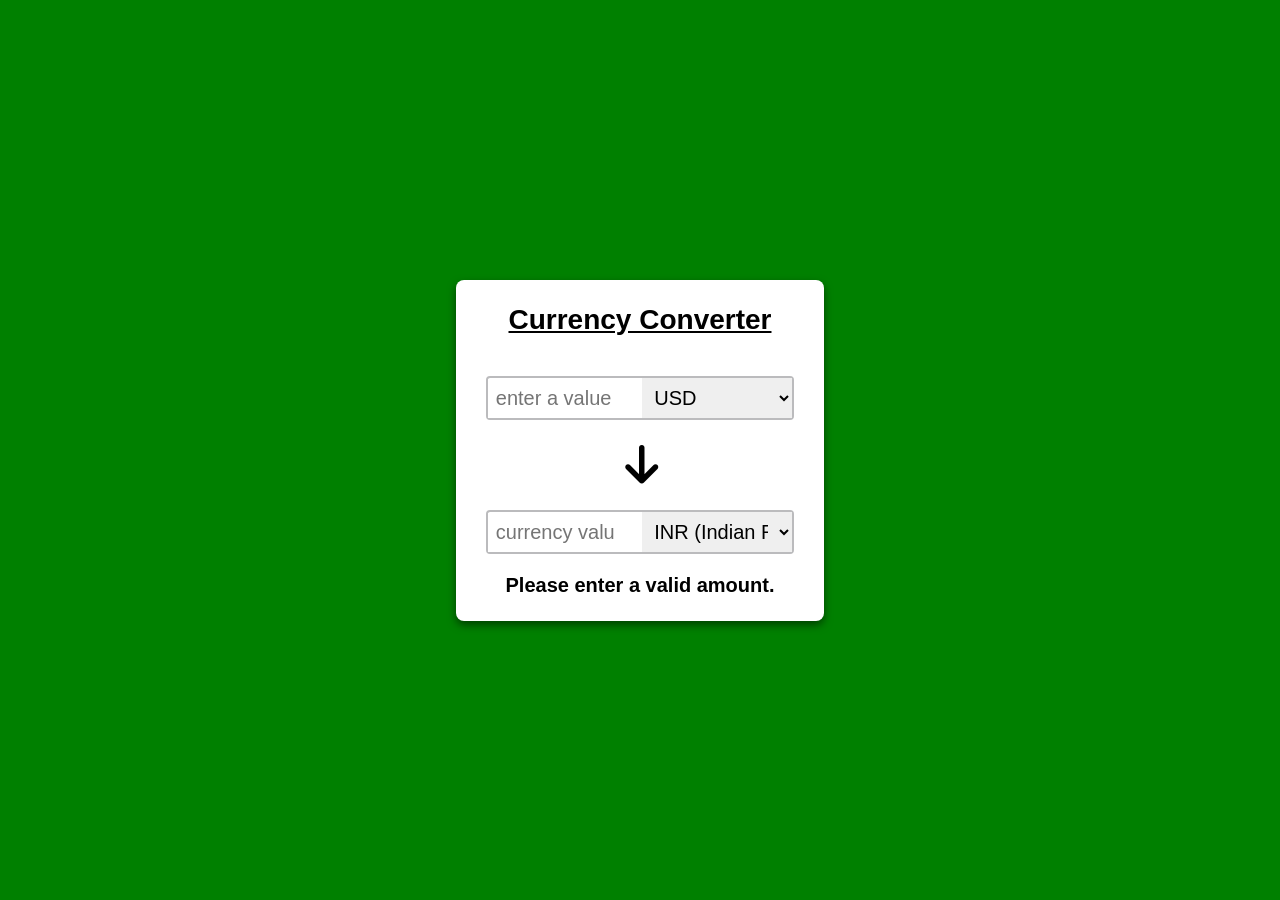
<file: Currency Converter/index.html>
<!DOCTYPE html>
<html lang="en">
<head>
  <meta charset="UTF-8" />
  <meta name="viewport" content="width=device-width, initial-scale=1.0" />
  <title>Currency Converter</title>
  <link rel="stylesheet" href="style.css" />
  <link rel="stylesheet" href="https://cdnjs.cloudflare.com/ajax/libs/font-awesome/6.5.0/css/all.min.css" />
</head>
<body>
  <main>
    <section>
      <div class="Converter-container"> 
        <h1>Currency Converter</h1>

        <div class="input-container">
          <input type="number" placeholder="enter a value" min="1" class="amount" />
          <select aria-label="label for the select" class="fromCurrency">
            <option value="NPR">NPR</option>
            <option value="USD">USD</option>
          </select>
        </div>

        <div class="arrow"><i class="fa-solid fa-arrow-right"></i></div>

        <div class="input-container">
          <input placeholder="currency value" type="number" class="Convertedamount" /> 
          <select aria-label="label for the select"  class="toCurrency">
            <option value="NPR">NPR</option>
            <option value="USD">USD</option>
          </select>
        </div>

        <div class="result">1 USD = 85.86 NPR</div>
      </div>
    </section>
  </main>

  <script src="script.js"></script>
</body>
</html>
</file>
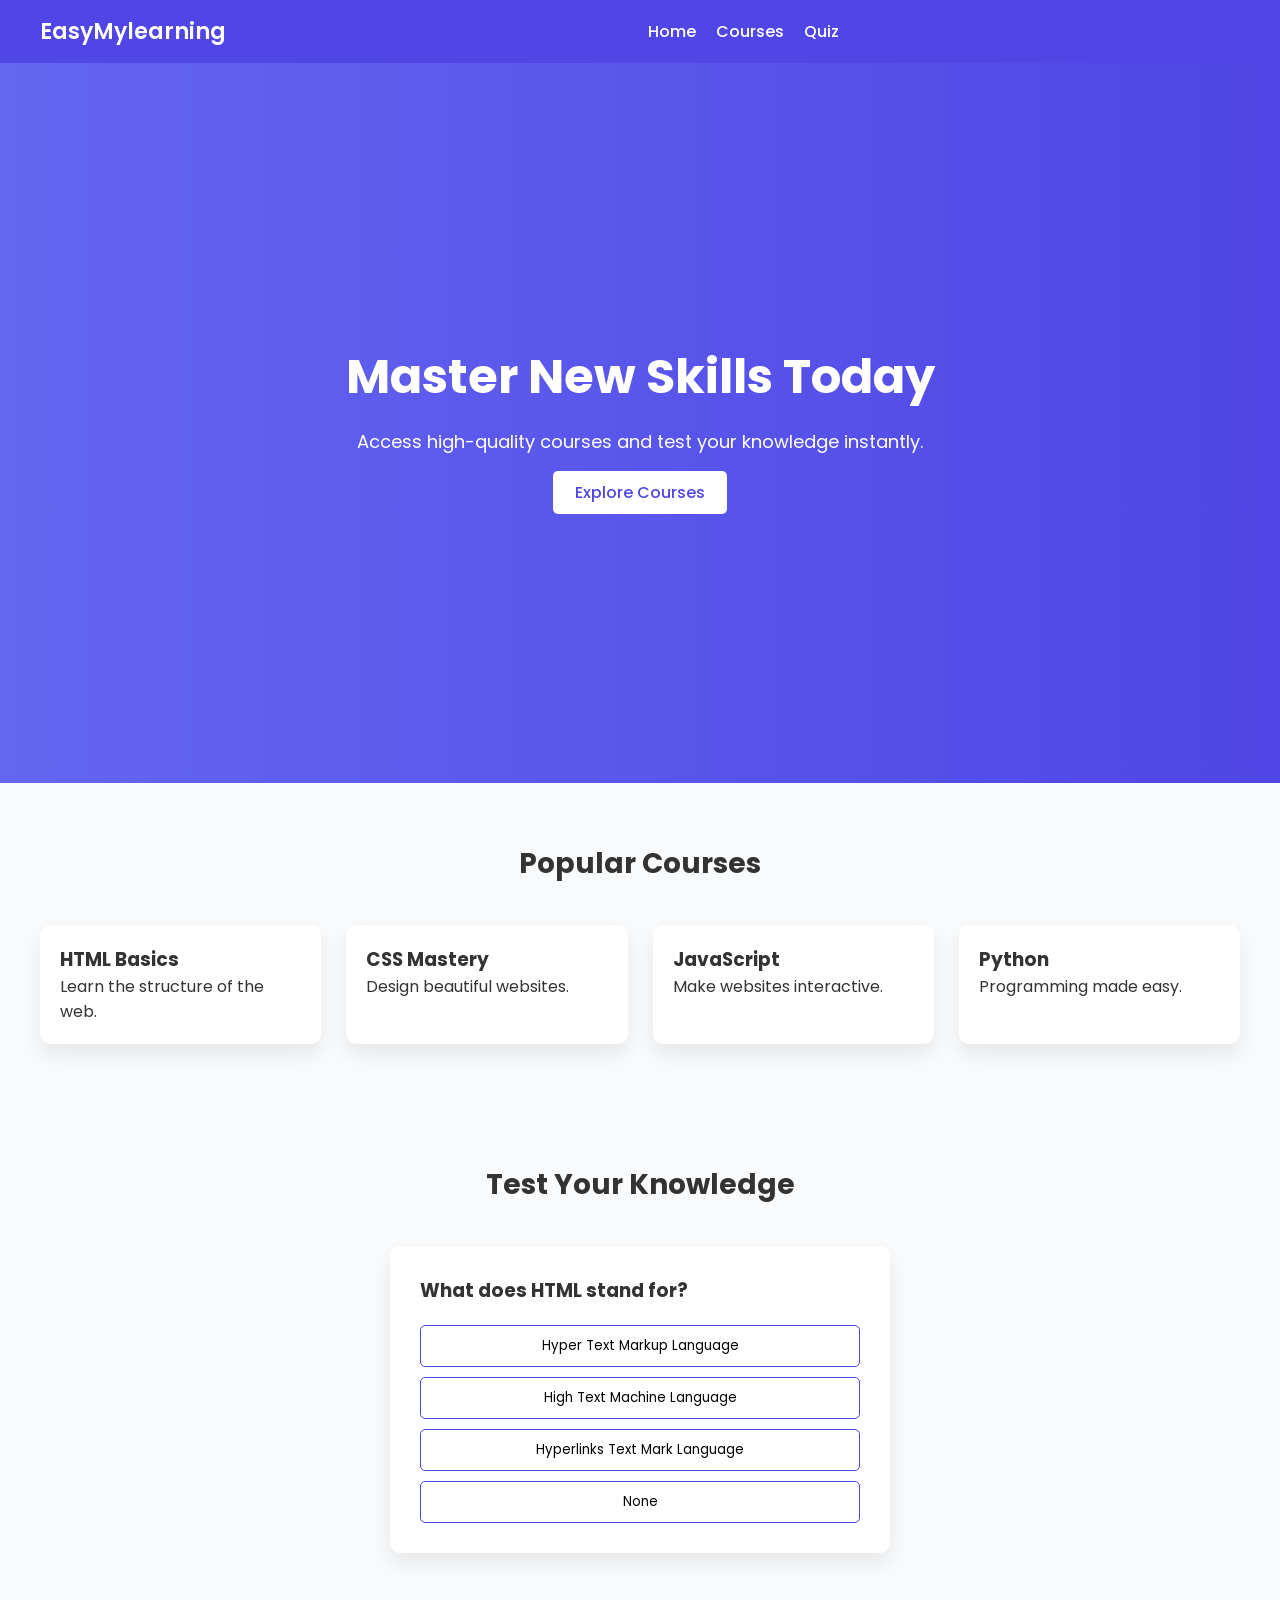
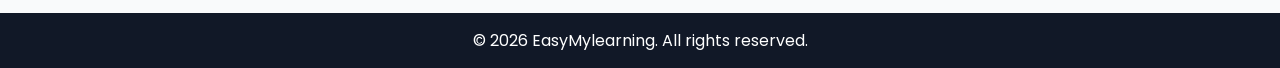
<file: EasyMyLearning/index.html>
<!DOCTYPE html>
<html lang="en">
<head>
    <meta charset="UTF-8">
    <meta name="viewport" content="width=device-width, initial-scale=1.0">
    <title>EasyMylearning - Learn Easily</title>

    <!-- Google Font -->
    <link href="https://fonts.googleapis.com/css2?family=Poppins:wght@300;400;600&display=swap" rel="stylesheet">

    <!-- CSS -->
    <link rel="stylesheet" href="style.css">
</head>
<body>

    <!-- Navigation -->
    <nav class="navbar">
        <div class="logo">EasyMylearning</div>
        <ul class="nav-links">
            <li><a href="#home">Home</a></li>
            <li><a href="#courses">Courses</a></li>
            <li><a href="#quiz">Quiz</a></li>
        </ul>
        <div class="hamburger">
            <span></span><span></span><span></span>
        </div>
    </nav>

    <!-- Hero Section -->
    <header id="home" class="hero">
        <div class="hero-content">
            <h1>Master New Skills Today</h1>
            <p>Access high-quality courses and test your knowledge instantly.</p>
            <a href="#courses" class="btn">Explore Courses</a>
        </div>
    </header>

    <!-- Courses Section -->
    <section id="courses" class="container">
        <h2 class="section-title">Popular Courses</h2>
        <div class="course-grid" id="course-container"></div>
    </section>

    <!-- Quiz Section -->
    <section id="quiz" class="container">
        <h2 class="section-title">Test Your Knowledge</h2>
        <div class="quiz-card">
            <div id="quiz-question-container">
                <h3 id="question-text"></h3>
                <div id="answer-buttons" class="btn-grid"></div>
            </div>

            <div id="quiz-result" class="hide">
                <h3>Your Score: <span id="score">0</span>/5</h3>
                <button id="restart-btn" class="btn">Restart Quiz</button>
            </div>
        </div>
    </section>

    <!-- Footer -->
    <footer>
        <p>&copy; 2026 EasyMylearning. All rights reserved.</p>
    </footer>

    <!-- JS -->
    <script src="script.js"></script>
</body>
</html>
</file>
<file: Currency Converter/style.css>
*{
    margin: 0;
    padding: 0;
    box-sizing: border-box;
    font-family: Verdana, Geneva, Tahoma, sans-serif;
}

body{
    display: flex;
    justify-content: center;
    align-items: center;
    min-height: 100vh;
    background: green;
}

.Converter-container{
    background: #fff;
    border-radius: 8px;
    box-shadow: 0px 4px 8px rgba(0, 0, 0, 0.5);
    padding: 24px 30px;
    text-align: center;

}

.Converter-container h1{
    font-size: 28px;
    text-decoration: underline;
    color: #000;
    margin-bottom: 40px;
}
.Converter-container .input-container{
    border: 2px solid #bbbbbd;
    border-radius: 4px;
    margin-block: 20px;
}

.Converter-container.input-container:focus-within{
    border-color: red;
}
.Converter-container .input-container input,
.Converter-container .input-container select{
    width: 150px;
    outline: none;
    border: none;
    font-size: 20px;
    padding: 8px;
    overflow: hidden;
}

.Converter-container .arrow{
    transform: rotate(90deg);
    font-size: 44px;
}

.Converter-container .result{
    font-size: 20px;
    font-weight: 700;
    margin-top: 20px;
}
</file>
<file: EasyMyLearning/style.css>
* {
    margin: 0;
    padding: 0;
    box-sizing: border-box;
    font-family: 'Poppins', sans-serif;
}

body {
    background: #f9fafb;
    color: #333;
}

/* Navbar */
.navbar {
    display: flex;
    justify-content: space-between;
    align-items: center;
    padding: 15px 40px;
    background: #4f46e5;
    color: #fff;
}

.logo {
    font-size: 22px;
    font-weight: 600;
}

.nav-links {
    list-style: none;
    display: flex;
}

.nav-links li {
    margin-left: 20px;
}

.nav-links a {
    color: white;
    text-decoration: none;
    font-weight: 500;
}

/* Hero */
.hero {
    height: 80vh;
    background: linear-gradient(to right, #6366f1, #4f46e5);
    display: flex;
    align-items: center;
    justify-content: center;
    text-align: center;
    color: #fff;
}

.hero h1 {
    font-size: 48px;
    margin-bottom: 15px;
}

.hero p {
    font-size: 18px;
    margin-bottom: 25px;
}

.btn {
    background: #fff;
    color: #4f46e5;
    padding: 10px 22px;
    border-radius: 5px;
    text-decoration: none;
    border: none;
    cursor: pointer;
    font-weight: 500;
}

/* Container */
.container {
    padding: 60px 40px;
}

.section-title {
    text-align: center;
    margin-bottom: 40px;
    font-size: 28px;
}

/* Courses */
.course-grid {
    display: grid;
    grid-template-columns: repeat(auto-fit, minmax(220px, 1fr));
    gap: 25px;
}

.course-card {
    background: #fff;
    padding: 20px;
    border-radius: 10px;
    box-shadow: 0 10px 20px rgba(0,0,0,0.08);
    transition: transform 0.3s;
}

.course-card:hover {
    transform: translateY(-5px);
}

/* Quiz */
.quiz-card {
    max-width: 500px;
    margin: auto;
    background: #fff;
    padding: 30px;
    border-radius: 10px;
    box-shadow: 0 10px 20px rgba(0,0,0,0.08);
}

.btn-grid {
    display: grid;
    gap: 10px;
    margin-top: 20px;
}

.btn-grid button {
    padding: 10px;
    border: 1px solid #4f46e5;
    background: transparent;
    cursor: pointer;
    border-radius: 5px;
}

.btn-grid button.correct {
    background: #22c55e;
    color: white;
}

.btn-grid button.wrong {
    background: #ef4444;
    color: white;
}

.hide {
    display: none;
}

/* Footer */
footer {
    background: #111827;
    color: white;
    text-align: center;
    padding: 15px;
}
</file>
